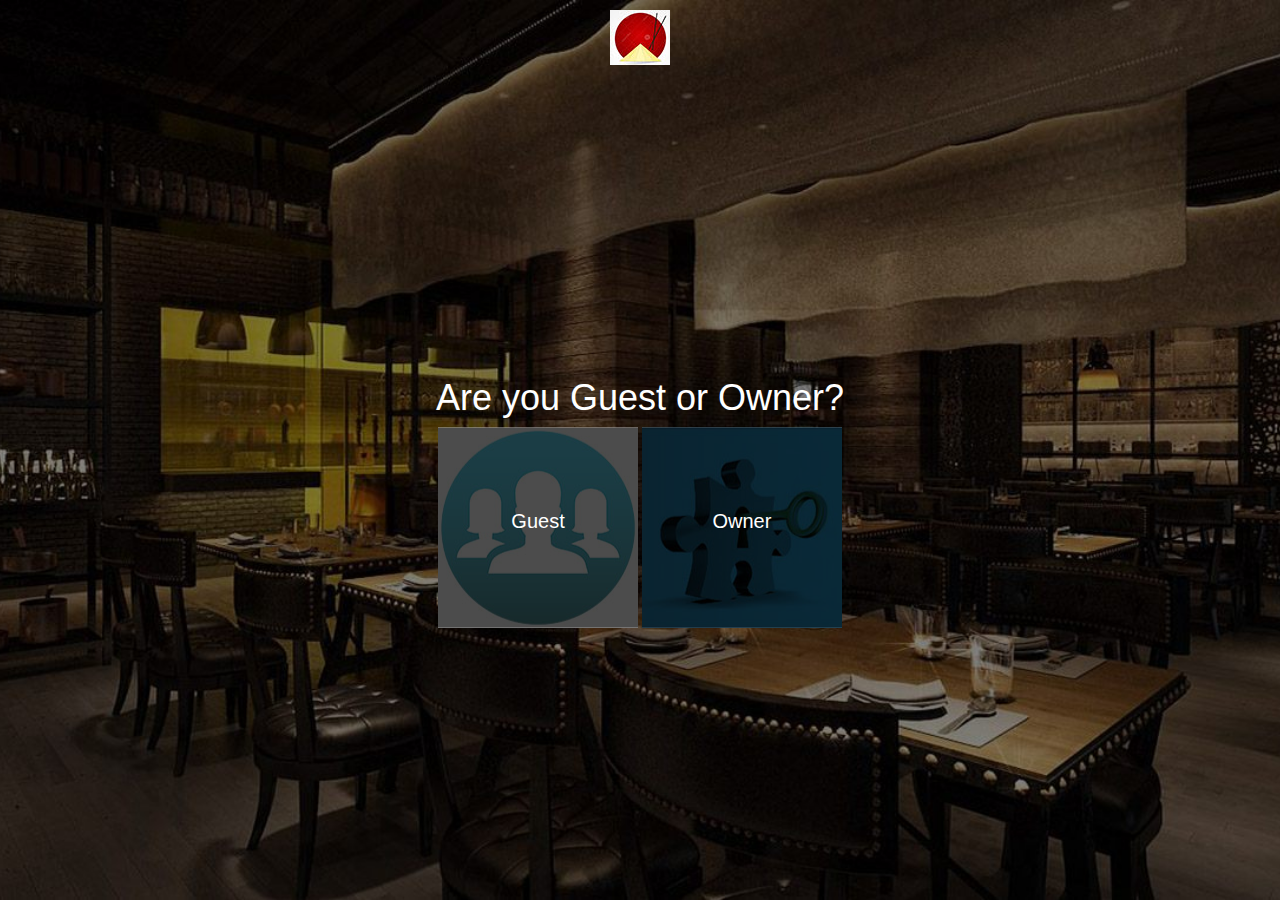
<file: index.html>
<!DOCTYPE html>
<html>
    <head>
        <meta charset="utf-8">
        <meta http-equiv="X-UA-Compatible" content="IE=edge,chrome=1">
        <title>Hotel XYZ</title>
        <meta name="description" content="Description goes here!">
        <meta name="viewport" content="width=device-width, initial-scale=1">
        <link rel="shortcut icon" href="favicon.ico" />

        <!-- External CSS -->
        <link rel="stylesheet" href="css/main.css">
        <!-- Bootstrap -->
        <link rel="stylesheet" href="https://maxcdn.bootstrapcdn.com/bootstrap/3.3.5/css/bootstrap.min.css">
    </head>
    <body>
        <header>
            <div class="logo-wrap">
                <a href="/" class="logo"></a>
            </div>
        </header>
        <div class="text-align-center vertical-center">
            <h1 class="text-white">Are you Guest or Owner?</h1>
            <a href="guest/guest.html" class="link guest-bg">
                <span>Guest</span>
            </a>
            <a href="owner/owner-login.html" class="link owner-bg">
                <span>Owner</span>
            </a>
        </div>
        <footer>
            
        </footer>
    </body>
</html>
</file>
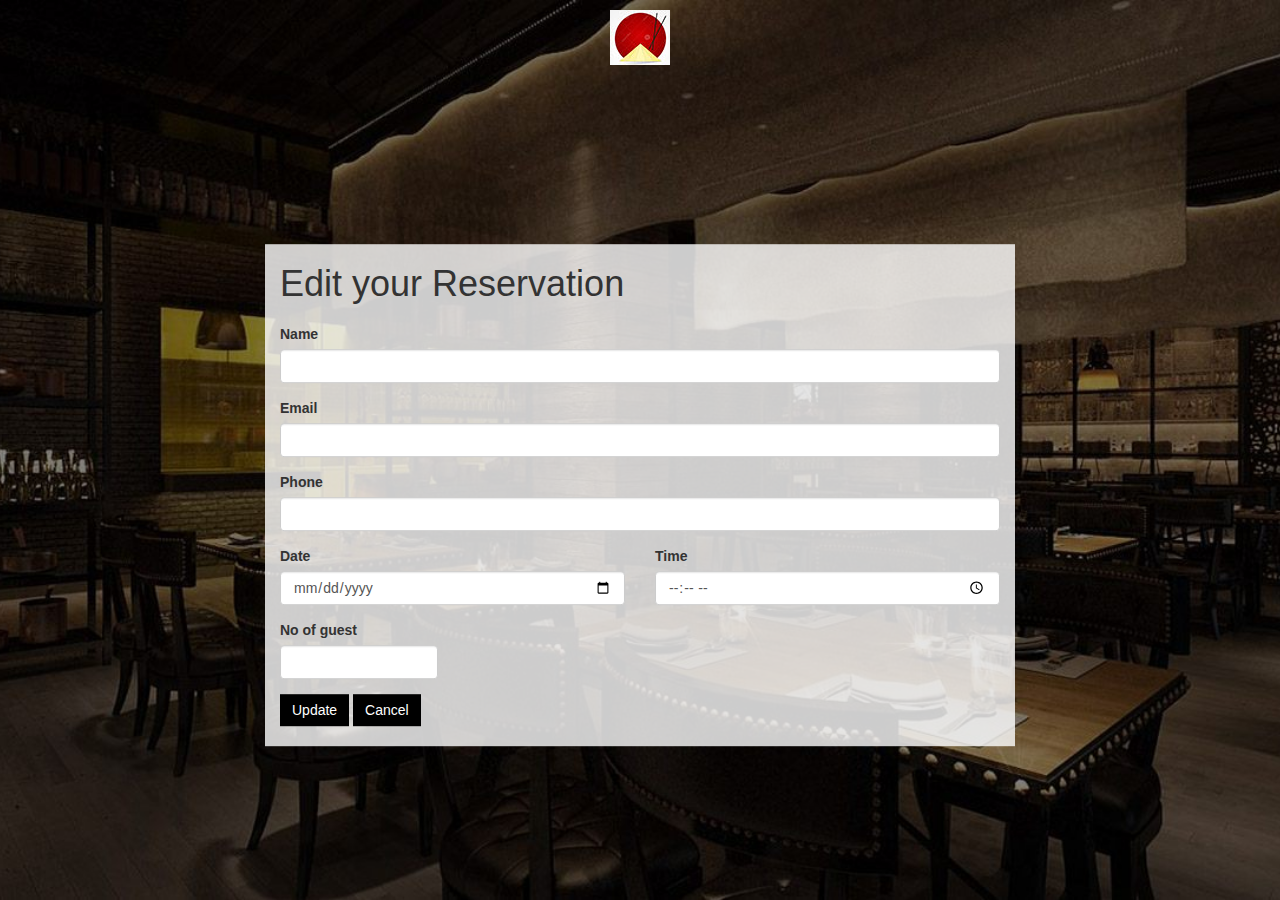
<file: guest/change-reservation-form.html>
<!DOCTYPE html>
<html>
    <head>
        <meta charset="utf-8">
        <meta http-equiv="X-UA-Compatible" content="IE=edge,chrome=1">
        <title>Hotel XYZ / Guest / Change reservation</title>
        <meta name="description" content="Description goes here!">
        <meta name="viewport" content="width=device-width, initial-scale=1">
        <link rel="shortcut icon" href="../favicon.ico" />

        <!-- External CSS -->
        <link rel="stylesheet" href="../css/main.css">
        <!-- Bootstrap -->
        <link rel="stylesheet" href="https://maxcdn.bootstrapcdn.com/bootstrap/3.3.5/css/bootstrap.min.css">
    </head>
    <body>
        <header>
            <div class="logo-wrap">
                <a href="/" class="logo"></a>
            </div>
        </header>
        <div class="vertical-center">
            <div class="form-wrapper container">
                <h1 class="margin-0">Edit your Reservation</h1>
                <form role="form">
                        <div class="form-group">
                            <label for="reserveName">Name</label>
                            <input type="text" class="form-control" id="reserveName">
                        </div>
                        <div class="form-group">
                            <label for="reserveEmail">Email</label>
                            <input type="email" class="form-control" id="reserveEmail">
                        </div>
                        <div class="form-group">
                            <label for="reservePhone">Phone</label>
                            <input type="tel" class="form-control" id="reservePhone">
                        </div>
                        <div class="row">
                            <div class="col-sm-6">
                                <div class="form-group">
                                    <label for="reserveDate">Date</label>
                                    <input type="date" class="form-control" id="reserveDate">
                                </div>
                            </div>
                            <div class="col-sm-6">
                                <div class="form-group">
                                    <label for="reserveTime">Time</label>
                                    <input type="time" class="form-control" id="reserveTime">
                                </div>
                            </div>
                        </div>

                        <div class="row">
                            <div class="col-sm-3">
                                <div class="form-group">
                                    <label for="reserveSize">No of guest</label>
                                    <input type="number" class="form-control" id="reserveSize">
                                </div>
                            </div>
                        </div>
                        <div class="text-align-left btn-wrapper">
                            <a href="updated-reservation.html" class="btn">Update</a>
                            <a href="guest.html" class="btn">Cancel</a>
                        </div>
                </form>
            </div>
        </div>
        <footer>
            
        </footer>
    </body>
</html>
</file>
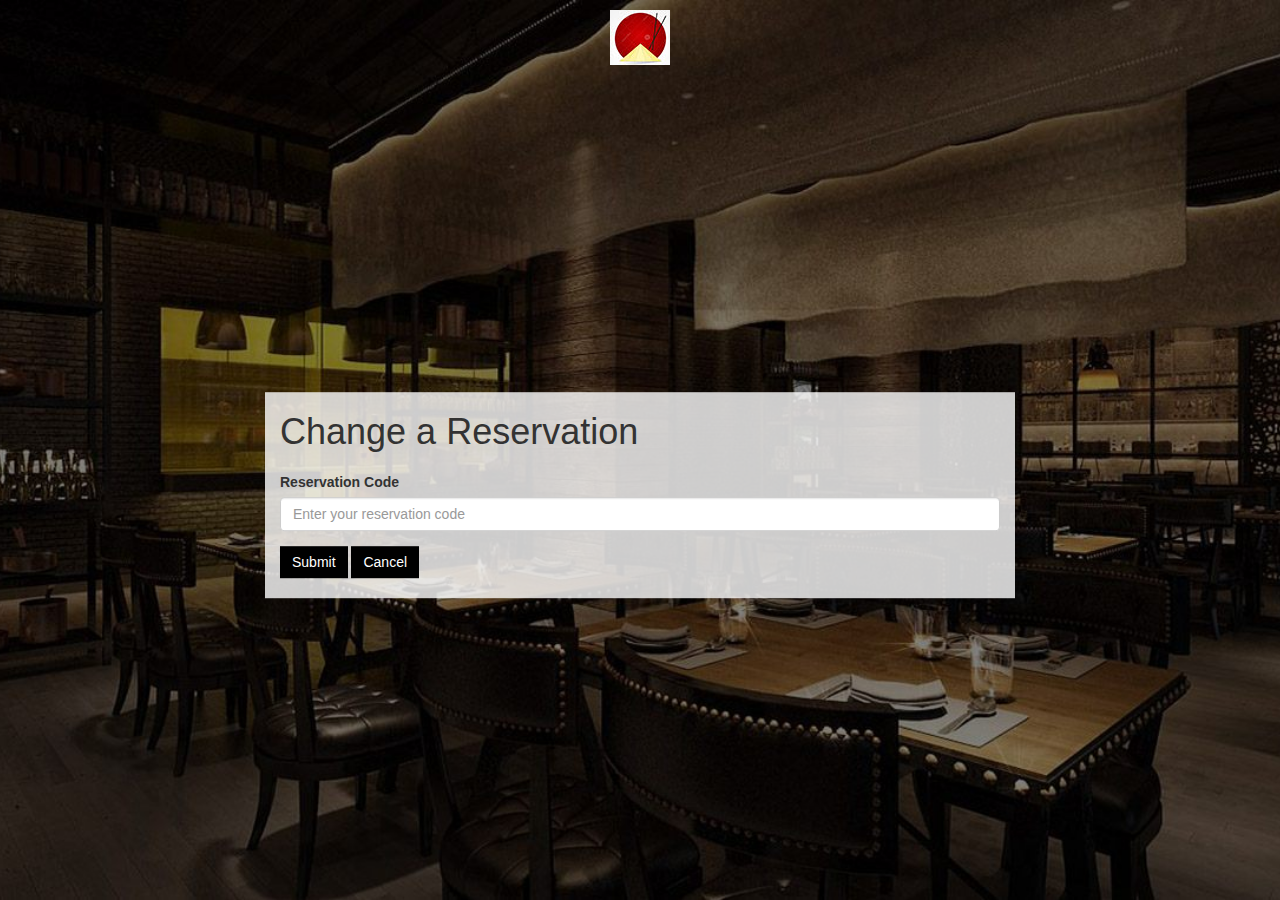
<file: guest/change-reservation.html>
<!DOCTYPE html>
<html>
    <head>
        <meta charset="utf-8">
        <meta http-equiv="X-UA-Compatible" content="IE=edge,chrome=1">
        <title>Hotel XYZ / Guest / Change reservation</title>
        <meta name="description" content="Description goes here!">
        <meta name="viewport" content="width=device-width, initial-scale=1">
        <link rel="shortcut icon" href="../favicon.ico" />

        <!-- External CSS -->
        <link rel="stylesheet" href="../css/main.css">
        <!-- Bootstrap -->
        <link rel="stylesheet" href="https://maxcdn.bootstrapcdn.com/bootstrap/3.3.5/css/bootstrap.min.css">
    </head>
    <body>
        <header>
            <div class="logo-wrap">
                <a href="/" class="logo"></a>
            </div>
        </header>
        <div class="vertical-center">
            <div class="form-wrapper container">
                <h1 class="margin-0">Change a Reservation</h1>
                <form role="form">
                        <div class="form-group">
                            <label for="reserveName">Reservation Code</label>
                            <input type="text" class="form-control" id="reserveName" placeholder="Enter your reservation code">
                        </div>
                        <div class="text-align-left btn-wrapper">
                            <a href="change-reservation-form.html" class="btn">Submit</a>
                            <a href="guest.html" class="btn">Cancel</a>
                        </div>
                </form>
            </div>
        </div>
        <footer>
            
        </footer>
    </body>
</html>
</file>
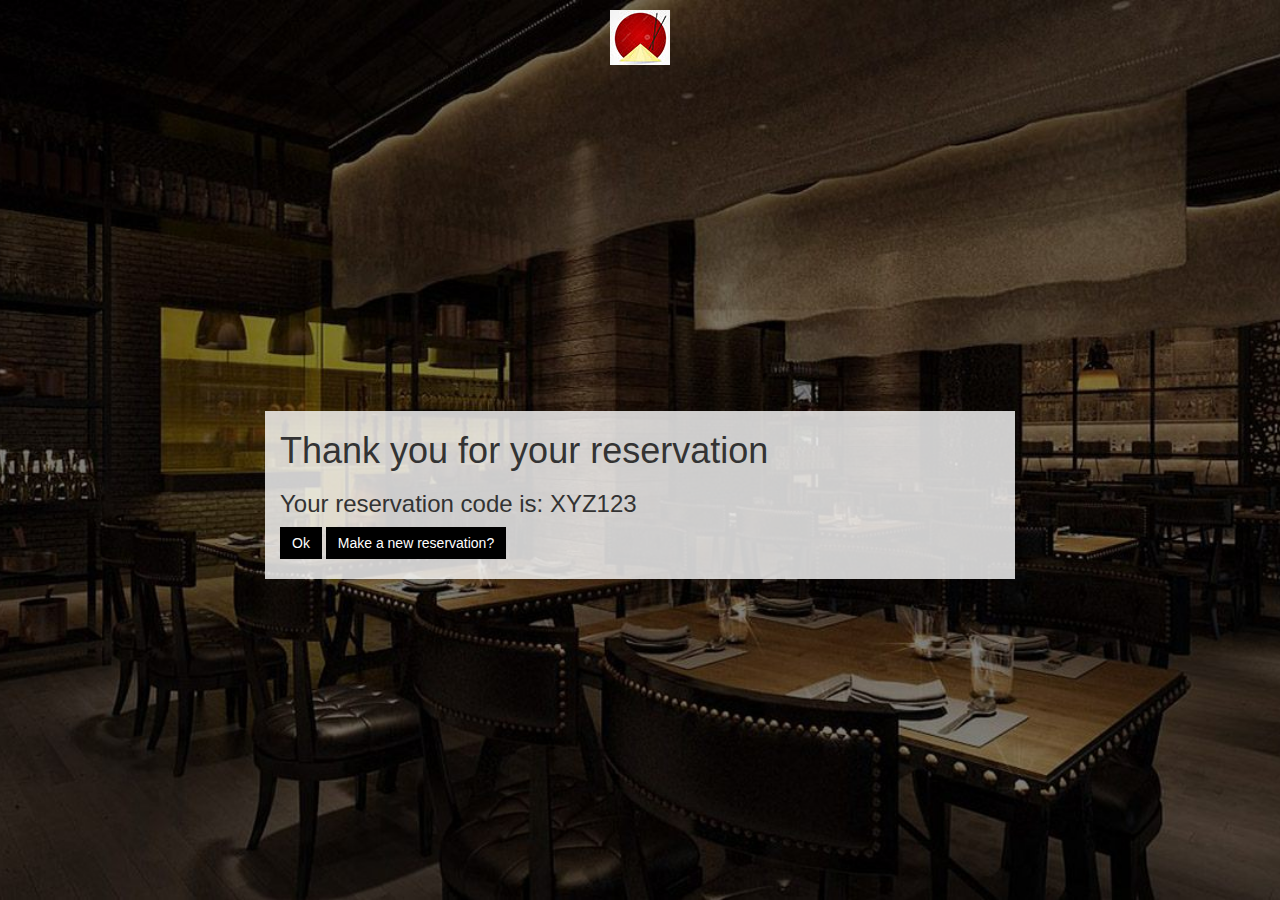
<file: guest/confirmed-reservation.html>
<!DOCTYPE html>
<html>
    <head>
        <meta charset="utf-8">
        <meta http-equiv="X-UA-Compatible" content="IE=edge,chrome=1">
        <title>Hotel XYZ / Guest</title>
        <meta name="description" content="Description goes here!">
        <meta name="viewport" content="width=device-width, initial-scale=1">
        <link rel="shortcut icon" href="../favicon.ico" />

        <!-- External CSS -->
        <link rel="stylesheet" href="../css/main.css">
        <!-- Bootstrap -->
        <link rel="stylesheet" href="https://maxcdn.bootstrapcdn.com/bootstrap/3.3.5/css/bootstrap.min.css">
    </head>
    <body>
        <header>
            <div class="logo-wrap">
                <a href="/" class="logo"></a>
            </div>
        </header>
        <div class="vertical-center">
            <div class="form-wrapper container">
                <h1 class="margin-0">Thank you for your reservation</h1>
                <h3>Your reservation code is: XYZ123</h3>
                
                <div class="text-align-left btn-wrapper">
                    <a href="../index.html" class="btn">Ok</a>
                    <a href="guest.html" class="btn">Make a new reservation?</a>
                </div>
                
            </div>
        </div>
        <footer>
            
        </footer>
    </body>
</html>
</file>
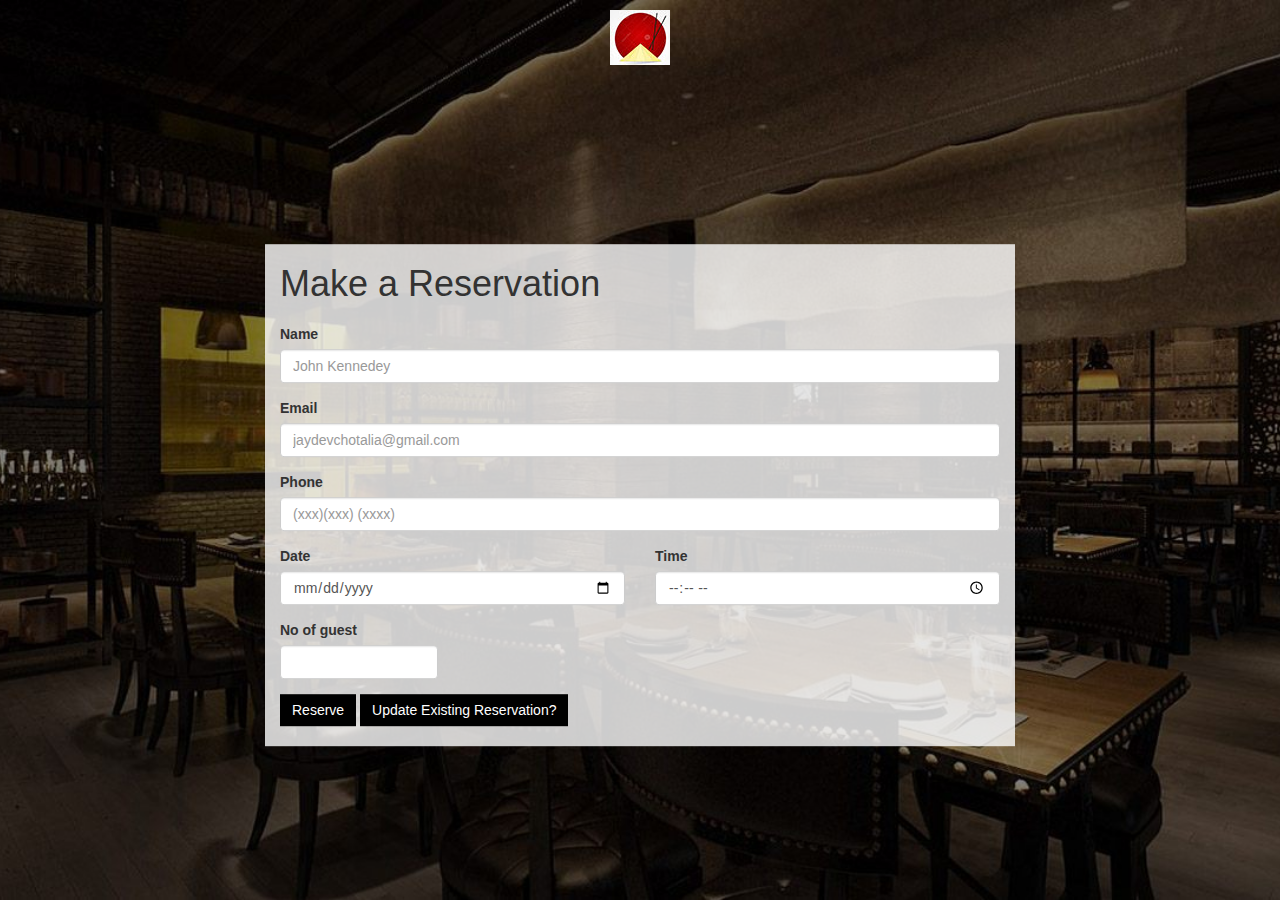
<file: guest/guest.html>
<!DOCTYPE html>
<html>
    <head>
        <meta charset="utf-8">
        <meta http-equiv="X-UA-Compatible" content="IE=edge,chrome=1">
        <title>Desi tadka / Guest</title>
        <meta name="description" content="Description goes here!">
        <meta name="viewport" content="width=device-width, initial-scale=1">
        <link rel="shortcut icon" href="../favicon.ico" />

        <!-- External CSS -->
        <link rel="stylesheet" href="../css/main.css">
        <!-- Bootstrap -->
        <link rel="stylesheet" href="https://maxcdn.bootstrapcdn.com/bootstrap/3.3.5/css/bootstrap.min.css">
    </head>
    <body>
        <header>
            <div class="logo-wrap">
                <a href="/" class="logo"></a>
            </div>
        </header>
        <div class="vertical-center">
            <div class="form-wrapper container">
                <h1 class="margin-0">Make a Reservation</h1>
                <form role="form">
                        <div class="form-group">
                            <label for="reserveName">Name</label>
                            <input type="text" class="form-control" id="reserveName" placeholder="John Kennedey">
                        </div>
                        <div class="form-group">
                            <label for="reserveEmail">Email</label>
                            <input type="email" class="form-control" id="reserveEmail" placeholder="jaydevchotalia@gmail.com">
                        </div>
                        <div class="form-group">
                            <label for="reservePhone">Phone</label>
                            <input type="tel" class="form-control" id="reservePhone" placeholder="(xxx)(xxx) (xxxx)">
                        </div>
                        <div class="row">
                            <div class="col-sm-6">
                                <div class="form-group">
                                    <label for="reserveDate">Date</label>
                                    <input type="date" class="form-control" id="reserveDate" placeholder="mm-dd-yyyy">
                                </div>
                            </div>
                            <div class="col-sm-6">
                                <div class="form-group">
                                    <label for="reserveTime">Time</label>
                                    <input type="time" class="form-control" id="reserveTime" placeholder="hh-mm (24 hour format)">
                                </div>
                            </div>
                        </div>

                        <div class="row">
                            <div class="col-sm-3">
                                <div class="form-group">
                                    <label for="reserveSize">No of guest</label>
                                    <input type="number" class="form-control" id="reserveSize">
                                </div>
                            </div>
                        </div>
                        <div class="text-align-left btn-wrapper">
                            <a href="confirmed-reservation.html" class="btn">Reserve</a>
                            <a href="change-reservation.html" class="btn">Update Existing Reservation?</a>
                        </div>
                </form>
            </div>
        </div>
        <footer>
            
        </footer>
    </body>
</html>
</file>
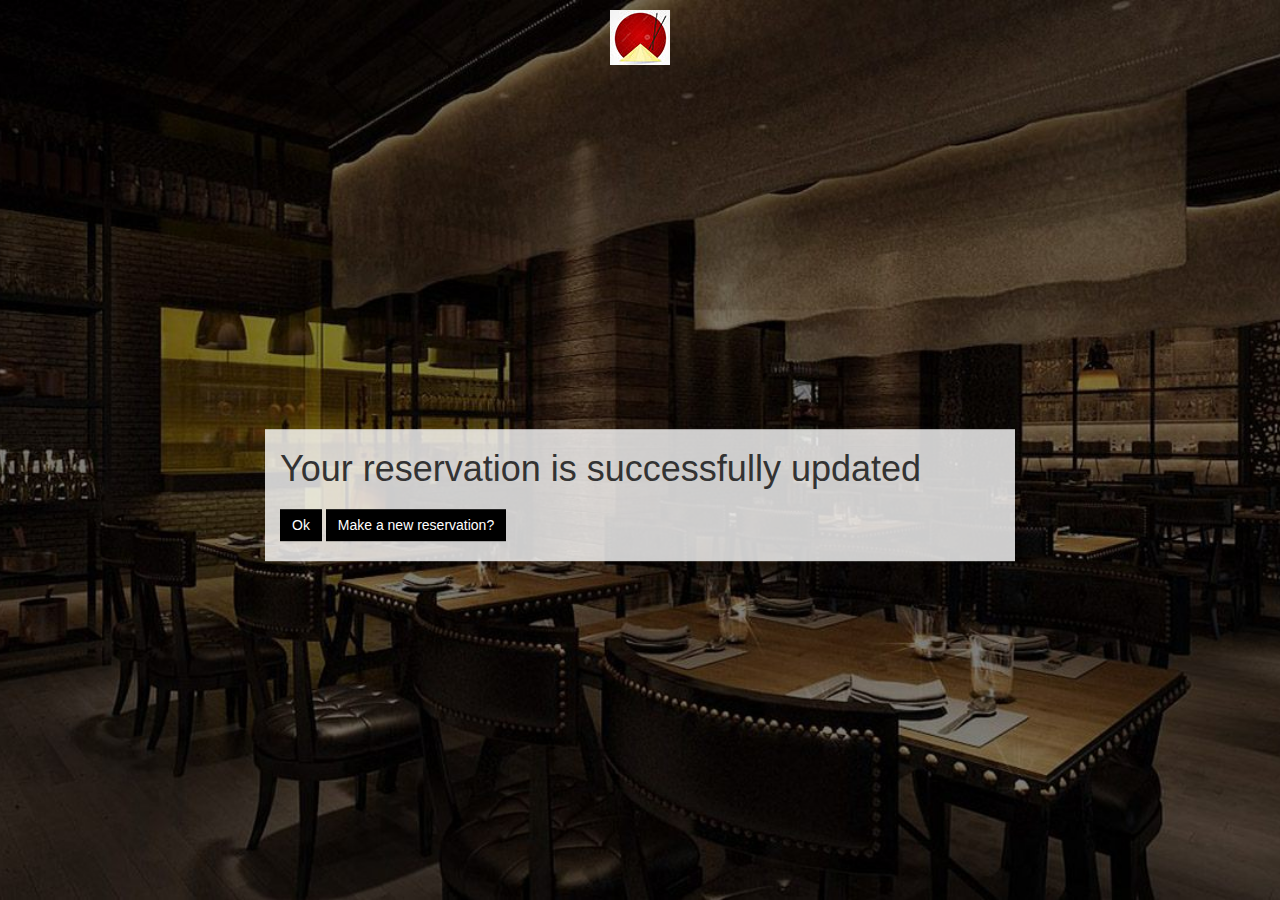
<file: guest/updated-reservation.html>
<!DOCTYPE html>
<html>
    <head>
        <meta charset="utf-8">
        <meta http-equiv="X-UA-Compatible" content="IE=edge,chrome=1">
        <title>Hotel XYZ / Guest</title>
        <meta name="description" content="Description goes here!">
        <meta name="viewport" content="width=device-width, initial-scale=1">
        <link rel="shortcut icon" href="../favicon.ico" />

        <!-- External CSS -->
        <link rel="stylesheet" href="../css/main.css">
        <!-- Bootstrap -->
        <link rel="stylesheet" href="https://maxcdn.bootstrapcdn.com/bootstrap/3.3.5/css/bootstrap.min.css">
    </head>
    <body>
        <header>
            <div class="logo-wrap">
                <a href="/" class="logo"></a>
            </div>
        </header>
        <div class="vertical-center">
            <div class="form-wrapper container">
                <h1 class="margin-0 margin-bottom-20">Your reservation is successfully updated</h1>
                
                <div class="text-align-left btn-wrapper">
                    <a href="../index.html" class="btn">Ok</a>
                    <a href="guest.html" class="btn">Make a new reservation?</a>
                </div>
                
            </div>
        </div>
        <footer>
            
        </footer>
    </body>
</html>
</file>
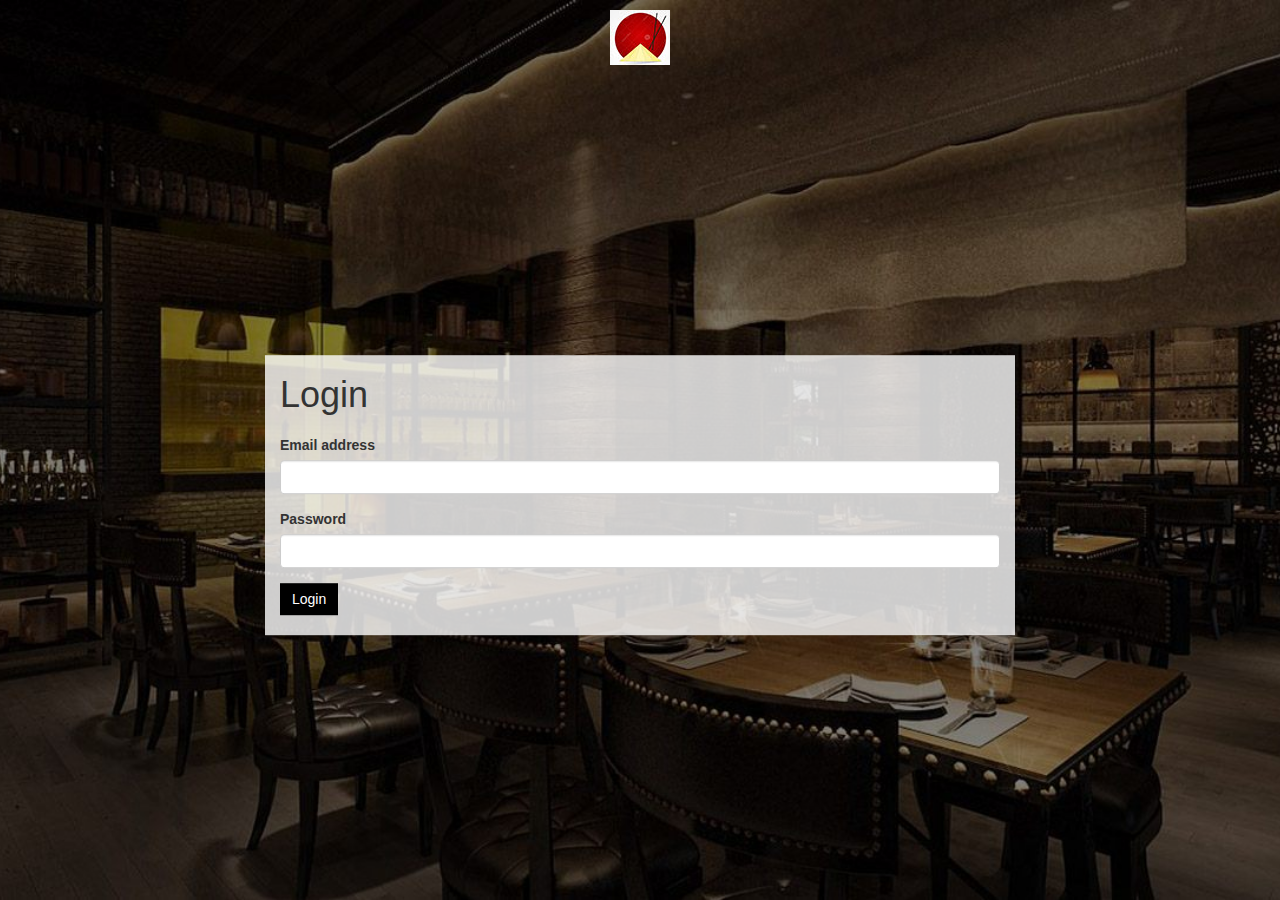
<file: owner/owner-login.html>
<!DOCTYPE html>
<html>
    <head>
        <meta charset="utf-8">
        <meta http-equiv="X-UA-Compatible" content="IE=edge,chrome=1">
        <title>Hotel XYZ / Owner</title>
        <meta name="description" content="Description goes here!">
        <meta name="viewport" content="width=device-width, initial-scale=1">
        <link rel="shortcut icon" href="../favicon.ico" />

        <!-- External CSS -->
        <link rel="stylesheet" href="../css/main.css">
        <!-- Bootstrap -->
        <link rel="stylesheet" href="https://maxcdn.bootstrapcdn.com/bootstrap/3.3.5/css/bootstrap.min.css">
    </head>
    <body>
        <header>
            <div class="logo-wrap">
                <a href="/" class="logo"></a>
            </div>
        </header>
        <div class="vertical-center">
            <div class="form-wrapper container">
                <h1 class="margin-0">Login</h1>
                <form role="form">
                    <div class="form-group">
                        <label for="email">Email address</label>
                        <input type="email" class="form-control" id="email">
                    </div>
                    <div class="form-group">
                        <label for="password">Password</label>
                        <input type="password" class="form-control" id="password">
                    </div>
                    <div class="text-align-left btn-wrapper">
                        <a href="owner-home.html" class="btn">Login</a>
                    </div>
                </form>
            </div>
        </div>
        <footer>
            
        </footer>
    </body>
</html>
</file>
<file: css/main.css>
/*utilities*/

.text-white {
	color: white;
}
.text-align-left {
	text-align: left;
}
.text-align-center {
	text-align: center;
}
.container {
	width: 750px !important;
}
.margin-0 {
	margin: 0;
}
.margin-bottom-20 {
	margin-bottom: 20px;
}
.margin-top-20 {
	margin-top: 20px;
}
.relative {
	position: relative;
}
.pagination li a {
	color: black !important;
}
.pagination li.active a {
	background-color: black !important;
	border-color: black !important;
	color: white !important;
}

/*Custom CSS*/
body,
html {
	height: 100%
}
body {
	position: relative;
	background: url(images/bg-image.jpg) no-repeat center center fixed; 
	-webkit-background-size: cover;
	-moz-background-size: cover;
	-o-background-size: cover;
	background-size: cover;
}
*:focus {
	outline: none;
}

body *:hover {
	text-decoration: none !important;
}
.link {
	position: relative;
	display: inline-block;
	height: 200px;
	width: 200px;
	font-size: 20px;
	line-height: 26px;
	color: white;
	background-color: rgba(255, 255, 255, 0.8);
}

.link span {
	position: absolute;
	left: 0;
	top: 40%;
	z-index: 10;
	width: 100%;
}

/*Header*/

.logo {
	display: inline-block;
	background-image: url(images/logo.jpg);
	width: 60px;
	height: 55px;
}

.logo-wrap {
	text-align: center;
	padding: 10px 0;
}

.menu-items {
	position: absolute;
	right: 0;
	top: 0;
	padding: 25px;
}

.menu-items li {
	display: inline-block;
	padding: 0 15px;
}

.menu-items li a {
	color: white;
}

/*Guest Page*/

.form-wrapper {
	padding: 20px;
	background-color: rgba(255, 255, 255, 0.8);
}

.form-wrapper form {
	padding-top: 20px;
}

body .btn {
	background-color: black;
	border: 0;
	border-radius: 0;
	color: white;
}

body .btn:hover {
	color: white;
}

/*Owner page*/

.link-wrapper {
	width: 405px;
	margin: 0 auto;
}

table.reservation-list tr td {
	text-align: left;
}

table thead tr th {
	border-bottom: 2px solid black !important;
}

table tbody tr td {
	border-bottom: 1px solid grey !important;
}

/*Seating Info*/

.seat {
	position: relative;
	float: left;
	width: 100px;
	height: 100px;
	color: white;
}

.seat-wrap {
	display: inline-block;
	padding: 5px;
	position: relative;
	margin: 10px;
	border-top: 1px solid;
}

.seat-wrap.available .seat {
	background-color: green;
}

.seat-wrap.unavailable .seat {
	background-color: red;
}

.seat-wrap:after,
.seat-wrap:before {
	content: '';
	position: absolute;
	top: 0;
	width: 1px;
	height: 30%;
}
.seat-wrap:after {
	border-right: 1px solid black;
	right: 0;
}
.seat-wrap:before {
	border-left: 1px solid black;
	left: 0;
}

.seat-info {
	display: inline-block;
	padding: 20px 0;
}

/*Owner home*/

.link:after {
	content: '';
	position: absolute;
	top: 0;
	left: 0;
	background-color: rgba(0,0,0,0.7);
	width: 100%;
	height: 100%;
}
.link {
	background-repeat: no-repeat;
	background-size: cover;
	transition: all .2s ease-in-out;
}
.link:hover {
	color: white;
}
.reservation-bg {
	background-image: url(images/reservation.jpg);
}
.contact-bg {
	background-image: url(images/contact.jpg);
}
.seating-bg {
	background-image: url(images/seating.jpg);
}
.profile-bg {
	background-image: url(images/profile.jpg);
}
.owner-bg {
	background-image: url(images/admin.jpg);
}
.guest-bg {
	background-image: url(images/guest.jpg);
}

/*Media Queries*/

@media (min-width: 767px) and (min-height: 600px) {
	.vertical-center {
		position: absolute;
	  	top: 55%;
	  	width: 100%;
	  	-webkit-transform: translateY(-50%);
	  	-ms-transform: translateY(-50%);
	  	transform: translateY(-50%);
	}
}
@media (max-width: 767px) {
	.container {
		width: 100% !important;
	}
	.vertical-center,
	.reservation-list-wrapper,
	.seating-info {
		padding: 10px;
	}
}

@media (max-width: 480px) {
	.link-wrapper {
		width: 100%;
	}
}
</file>
